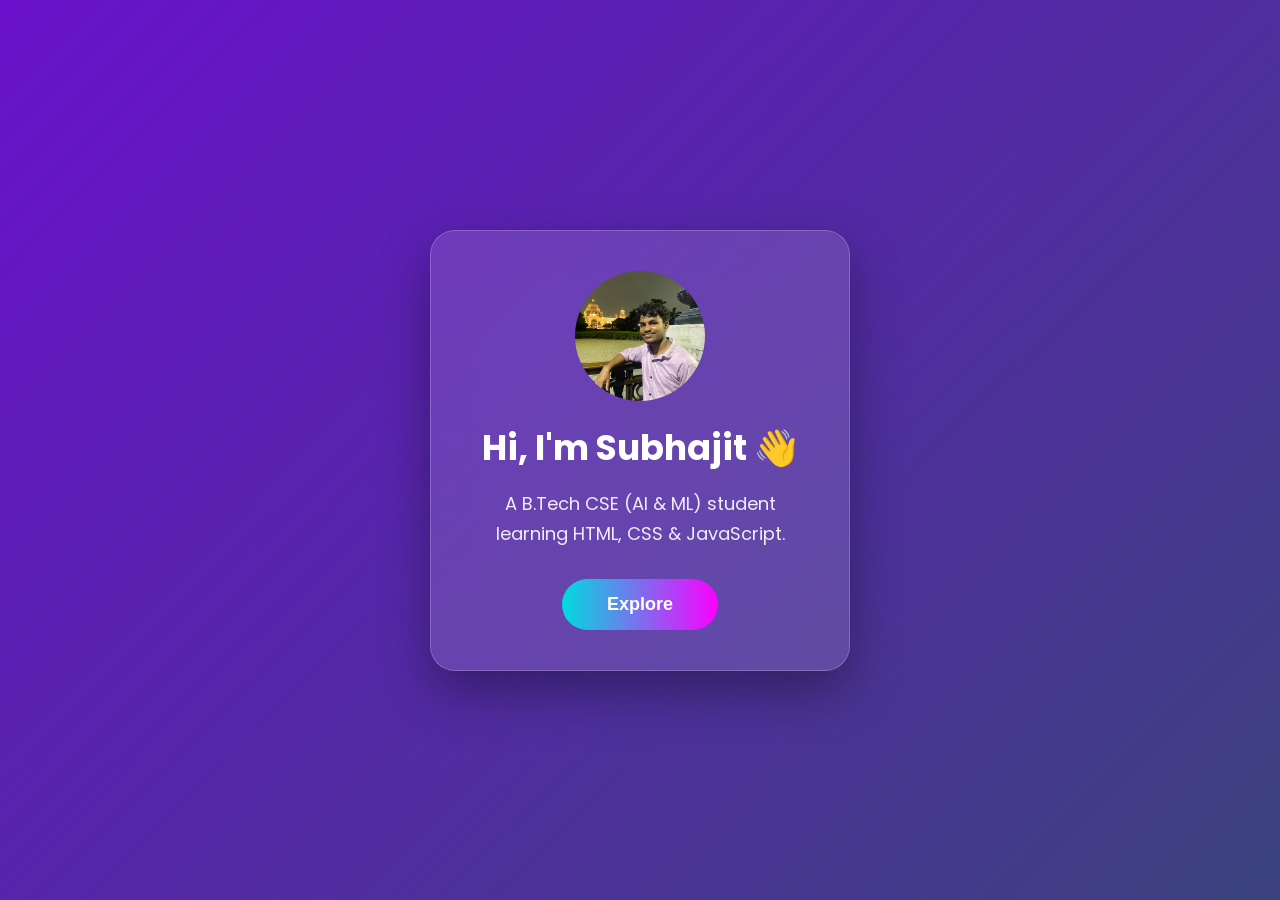
<file: index.html>
<!DOCTYPE html>
<html lang="en">
<head>
    <meta charset="UTF-8">
    <meta name="viewport" content="width=device-width, initial-scale=1.0">
    <title>Subhajit's first Website</title>
    <link rel="stylesheet" href="subha.css">

    <!-- Google Font -->
    <link href="https://fonts.googleapis.com/css2?family=Poppins:wght@300;500;700&display=swap" rel="stylesheet">
</head>
<body>

<div class="card">
    <img src="profile.jpeg.jpeg" class="profile" alt="My Photo">

    <h1 id="title">Hi, I'm Subhajit 👋</h1>

    <p id="text">
        A B.Tech CSE (AI & ML) student learning HTML, CSS & JavaScript.
    </p>

    <button id="btn">Explore</button>

</div>

<script src="subha.js"></script>

</body>
</html>
</file>
<file: subha.css>
*{
    margin:0;
    padding:0;
    box-sizing:border-box;
}

body{

    font-family:'Poppins',sans-serif;

    height:100vh;

    display:flex;
    justify-content:center;
    align-items:center;

    background:linear-gradient(-45deg,#0f2027,#203a43,#2c5364,#6a11cb);
    background-size:400% 400%;

    animation:bg 12s ease infinite;

}

@keyframes bg{

0%{background-position:0% 50%;}
50%{background-position:100% 50%;}
100%{background-position:0% 50%;}

}

.card{

width:420px;

padding:40px;

text-align:center;

background:rgba(255,255,255,.12);

backdrop-filter:blur(20px);

border-radius:25px;

box-shadow:0 20px 50px rgba(0,0,0,.35);

border:1px solid rgba(255,255,255,.2);

color:white;

animation:fade 1s ease;

}

@keyframes fade{

from{
opacity:0;
transform:translateY(40px);
}

to{
opacity:1;
transform:translateY(0);
}

}

.profile{

width: 130px;
height:130px;

border-radius:50%;

object-fit:cover;

display:block;

margin:0 auto 20px;

}

h1{

font-size:35px;
margin-bottom:15px;

}

p{

font-size:18px;
line-height:30px;
opacity:.9;

margin-bottom:30px;

}

button{

padding:15px 45px;

font-size:18px;

border:none;

border-radius:50px;

cursor:pointer;

background:linear-gradient(90deg,#00dbde,#fc00ff);

color:white;

font-weight:bold;

transition:.4s;

}

button:hover{

transform:scale(1.08);

box-shadow:0 0 25px cyan;

}

button:active{

transform:scale(.95);

}
</file>
